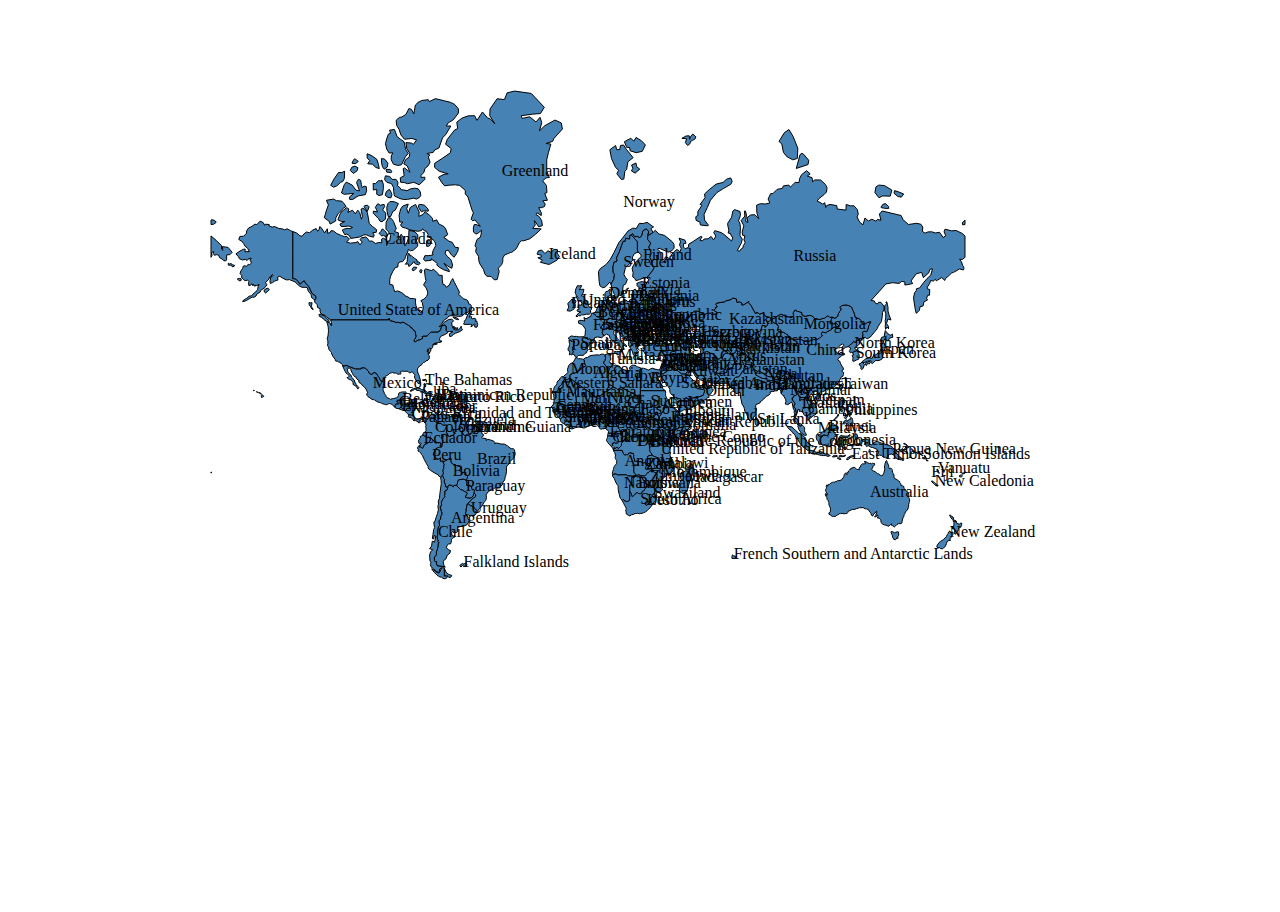
<file: D3Test/WebContent/index.html>
<!DOCTYPE html>
<meta charset="utf-8">
<style>

/* CSS goes here. */

</style>
<html style='height: 100%'>
<body style='height: 100%'>
<div id="container" style='height: 100%; width: 50%' ></div>	
</body>
</html>
<script src="js/d3.min.js" charset="utf-8"></script>
<script>


var width = 1160,
height = 860;


var svg = d3.select("#container").append("svg")
.attr("width", "200%")
.attr("height", "100%");




d3.json("model/countries.geo.json", function(error, world) {
		console.log("World is "+world);
	  if (error) return console.error(error);
  
	//Define map projection
      var projection = d3.geo.mercator()
                             .translate([width/2, height/2])
                             .scale([120]);

      //Define path generator
      var path = d3.geo.path()
                       .projection(projection);
	

      
    //Bind data and create one path per GeoJSON feature
    svg.selectAll("path")
       .data(world.features)
       .enter()
       .append("path")
       .attr("id",function(d,i){return d.id;})
       .attr("d", path)
       .style("fill", "steelblue")
       .style("stroke", "black")
     	;
       //.attr("transform",function(d, i){console.log(this); console.log(path); return "translate(" + projection(d.geometry.coordinates) + ")";})

	  
    
    svg.selectAll("text")
    	.data(world.features)
    	.enter()
    	.append("text")
    	.text(function(d){return d.properties.name})
    	.attr("transform", function(d ,i){
    		var bbox = svg.select("#"+String(d.id)).node().getBBox(); 
    		//return "translate("+ Math.floor(bbox.x + bbox.width/2.0) +"," + Math.floor(bbox.y + bbox.height/2.0)+")";
    		return "translate("+path.centroid(d)+")";
    		})
    	.attr("dy", ".15em")
    	;
	  /*
	  svg.append("path")
	      .datum(topojson.feature(world, world.objects.subunits))
	      .attr("d", d3.geo.path().projection(d3.geo.mercator()));
	*/

	
});

</script>
</file>
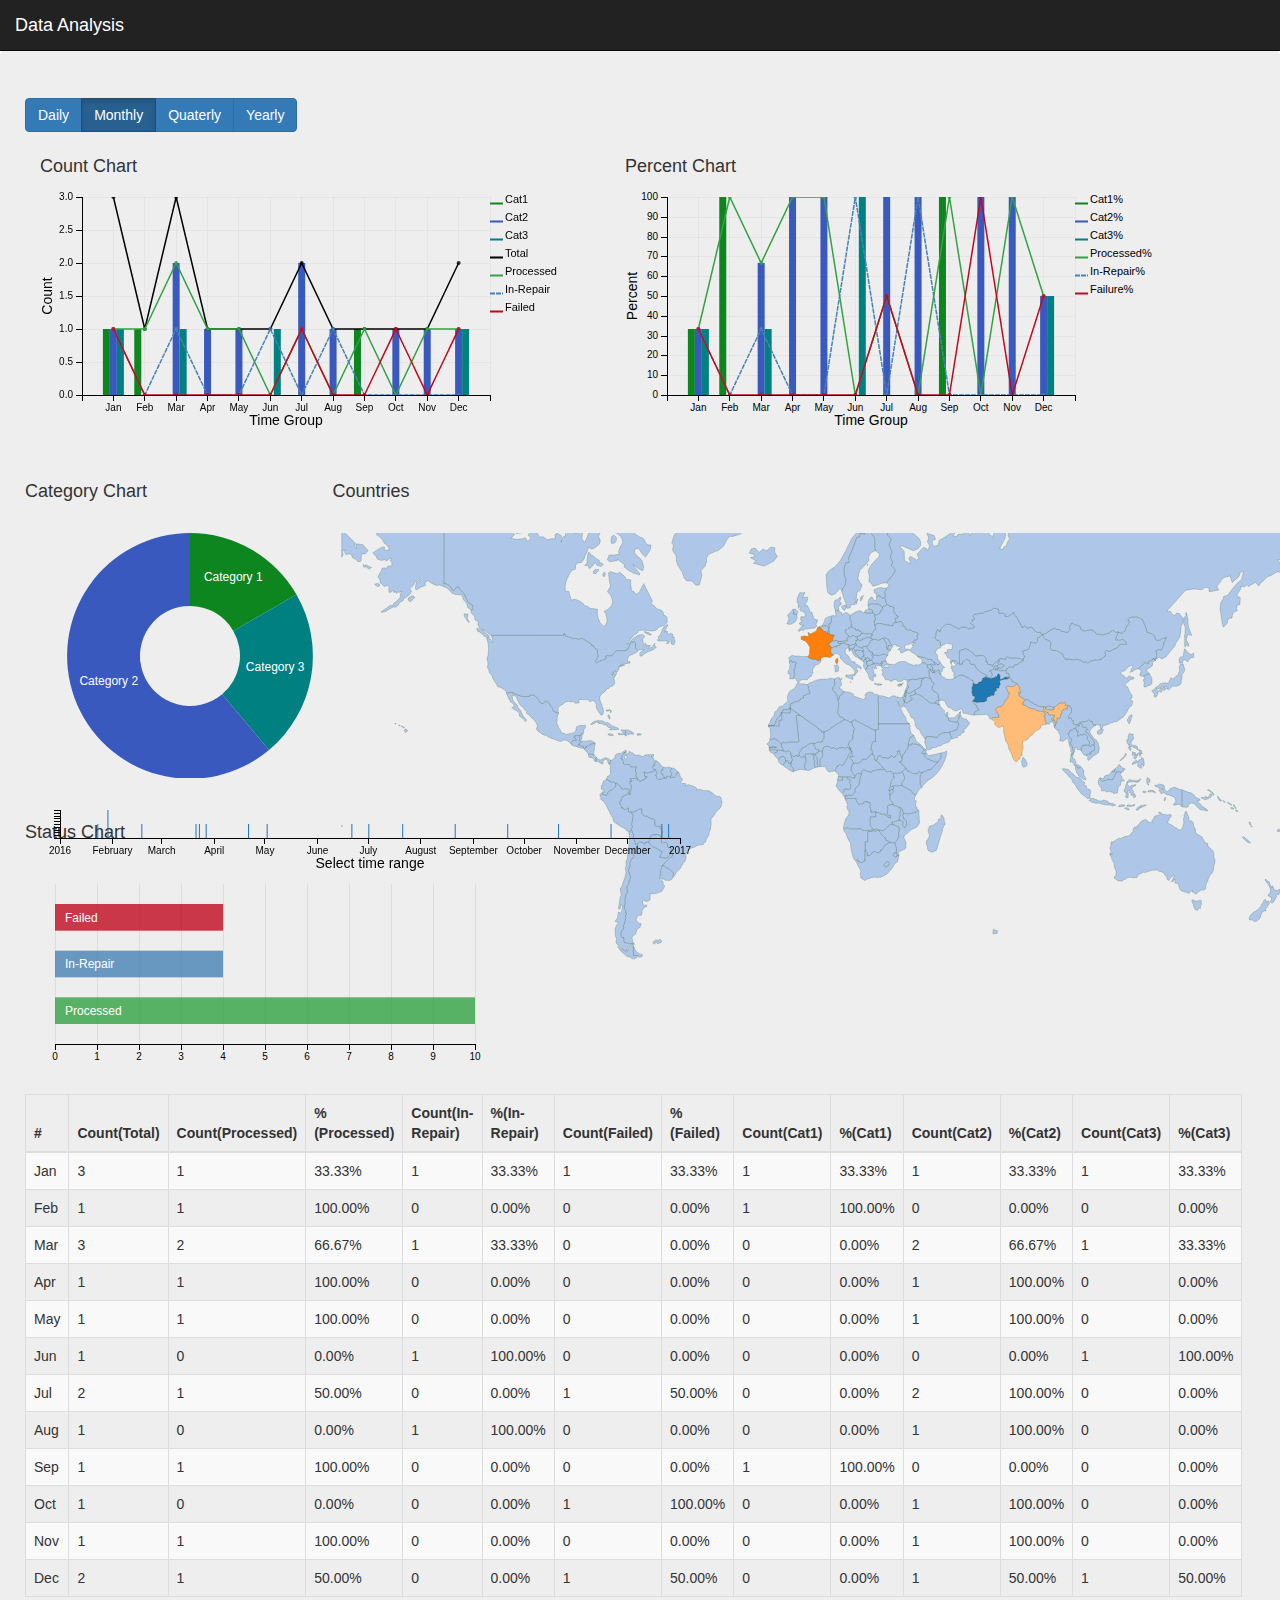
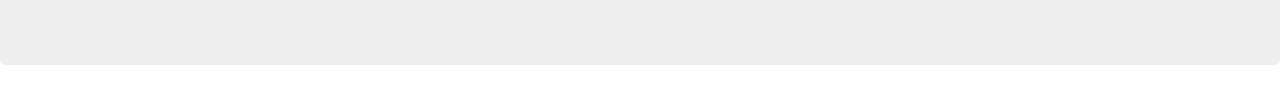
<file: D3Test/WebContent/starter.html>
<!DOCTYPE html>
<html lang="en">
<head>
    <meta charset="utf-8">
    <meta http-equiv="X-UA-Compatible" content="IE=edge">
    
	<meta content="width=device-width, initial-scale=1, maximum-scale=1, user-scalable=no" name="viewport">
	<link rel="stylesheet" href="css/data_analysis.css">
	<link rel="stylesheet" href="css/bootstrap.min.css">
	<link rel="stylesheet" href="css/dc.css">
</head>
<title>Data Analysis</title>
<body>
    <nav class="navbar navbar-inverse navbar-fixed-top">
      <div class="container-fluid">
        <div class="navbar-header">
          <button type="button" class="navbar-toggle collapsed" data-toggle="collapse" data-target="#navbar" aria-expanded="false" aria-controls="navbar">
            <span class="sr-only">Toggle navigation</span>
            <span class="icon-bar"></span>
            <span class="icon-bar"></span>
            <span class="icon-bar"></span>
          </button>
          <a class="navbar-brand" href="#">Data Analysis</a>
        </div>
        <!-- 
        <div id="navbar" class="navbar-collapse collapse">
          <ul class="nav navbar-nav navbar-right">
            <li><a href="#">Dashboard</a></li>
            <li><a href="#">Settings</a></li>
            <li><a href="#">Profile</a></li>
            <li><a href="#">Help</a></li>
          </ul>
          <form class="navbar-form navbar-right">
            <input type="text" class="form-control" placeholder="Search...">
          </form>
        </div>
         -->
      </div>
      </nav>
      
      
      <div class="container-fluid">
      <div class="row">
      	<!--  
      	<div class="col-sm-2 col-md-1 sidebar">
          <ul class="nav nav-sidebar">
            <li class="active"><a href="#">Overview <span class="sr-only">(current)</span></a></li>
            <li><a href="#">Reports</a></li>
            <li><a href="#">Analytics</a></li>
            <li><a href="#">Export</a></li>
          </ul>
        </div>
        -->
        <div class="col-sm-12 col-md-12 main jumbotron" style = "padding-left: 0px; padding-right: 0px;">
          
          	<div class = "container" style="margin-left: 10px; margin-right:10px;">
          		<div class="row">
          		        <div class="col-sm-12 col-md-12">
          				<div class="btn-group" data-toggle="buttons">
						  <label class="btn btn-primary ">
						    <input type="radio" name="options" id="day" value="day" autocomplete="off"> Daily
						  </label>
						  <label class="btn btn-primary active" >
						    <input type="radio" name="options" id="month" value="month" autocomplete="off" checked> Monthly
						  </label>
						  <label class="btn btn-primary">
						    <input type="radio" name="options" id="quater" value ="quater" autocomplete="off"> Quaterly
						  </label>
						  <label class="btn btn-primary">
						    <input type="radio" name="options" id="year" value = "year" autocomplete="off"> Yearly
						  </label>
						  
						</div>
					</div>
				</div>
	        	<div class="row">
          			<div class="col-sm-6 col-md-6">
          					<div class="panel-body" id="total_line_chart">
          					<!-- <svg id="trends_svg" width="100%" height="100%"></svg>  -->
          					<h4>Count Chart</h4>
          					</div>
          			</div>

          			<div class="col-sm-6 col-md-6">
          					<div class="panel-body" id="percent_chart">
          					<!-- <svg id="trends_svg" width="100%" height="100%"></svg>  -->
          					<h4>Percent Chart</h4>
          					</div>
          					
          			</div>
													
          		</div>
          		
          		<div class="row">
          			<div class="col-sm-3 col-md-3">
          					<div class="row">
	          					<div class="panel-body" id="category_chart">
											<h4>Category Chart</h4>
											<div class="reset filter_top" style="visibility: hidden">
												<font color="teal" style="font-family: Verdana;">Selected:</font> <span class="filter"></span> <a
													href="javascript:categoryChart.filterAll();dc.redrawAll();">Reset</a>
											</div>
	          					
	          					<!-- <svg id="trends_svg" width="100%" height="100%"></svg>  -->
	          					</div>
          					</div>
          					<div class = "row">
	          					<div class="panel-body" id="status_chart">
											<h4>Status Chart</h4>
	          								<div class="reset filter_top" style="visibility: hidden;">
												<font color="teal" style="font-family: Verdana;">Selected:</font> <span class="filter"></span> <a
													href="javascript:statusChart.filterAll();dc.redrawAll();">Reset</a>
											</div>
	          					<!-- <svg id="trends_svg" width="100%" height="100%"></svg>  -->
	          					</div>
          					</div>
          			</div>
          			
          			<div class="col-sm-9 col-md-9">
          				<div class="panel-body" id="map_chart">
          				<h4>Countries</h4>
          				<div class="reset filter_top" style="visibility: hidden;">
												<font color="teal" style="font-family: Verdana;">Selected:</font> <span class="filter"></span> <a
													href="javascript:mapChart.filterAll();dc.redrawAll();">Reset</a>
											</div>
						</div>
          			</div>
          			
          		</div>
          		
          		<div class="row">
          			<div class="col-sm-12 col-md-12">
          				<table id="data_table" class="table table-striped table-bordered table-hover">
          					<thead>
          					<tr>
          						<th>
          						#
          						</th>
          						<th>
          						Count(Total)
          						</th>
          						<th>
          						Count(Processed)
          						</th>
          						<th>
          						%(Processed)
          						</th>
          						<th>
          						Count(In-Repair)
          						</th>
          						<th>
          						%(In-Repair)
          						</th>
          						<th>
          						Count(Failed)
          						</th>
          						<th>
          						%(Failed)
          						</th>
          						<th>
          						Count(Cat1)
          						</th>
          						<th>
          						%(Cat1)
          						</th>
          						<th>
          						Count(Cat2)
          						</th>
          						<th>
          						%(Cat2)
          						</th>
          						<th>
          						Count(Cat3)
          						</th>
          						<th>
          						%(Cat3)
          						</th>
          					</tr>
          					</thead>
          					<tbody>
          					</tbody>
          				</table>
          			</div>
          		</div>
          		

 
				
          		
          		
          		<nav class="navbar navbar-fixed-bottom">
          			<div class="col-sm-12 col-md-12 ">
          					<div class="panel-body" id="time_line">
          					<div class="reset" style="visibility: hidden; font-size: 10px">
												Selected: <span class="filter"></span> <a
													href="javascript:timeline.filterAll();dc.redrawAll();">Reset</a>
							</div>
          					</div>
          			</div>
          		</nav>
          		

          		
          	</div>

        </div>
      </div>
      </div>

    
<script src="js/jquery-2.2.2.min.js"></script>
<script src="js/bootstrap.min.js"></script>
<script src="js/d3.min.js"></script>
<script src="js/d3-tip/index.js"></script>
<script src="js/crossfilter.min.js"></script>
<script src="js/dc.min.js"></script>
<script>
/*
http://jsfiddle.net/djmartin_umich/9VJHe/
 */


function print_filter(filter){
	var f=eval(filter);
	if (typeof(f.length) != "undefined") {}else{}
	if (typeof(f.top) != "undefined") {f=f.top(Infinity);}else{}
	if (typeof(f.dimension) != "undefined") {f=f.dimension(function(d) { return "";}).top(Infinity);}else{}
	console.log(filter+"("+f.length+") = "+JSON.stringify(f).replace("[","[\n\t").replace(/}\,/g,"},\n\t").replace("]","\n]"));
} 

var parseDate = d3.time.format("%d-%m-%Y").parse;
var timeGroup = $("input[name=options]:checked").val();
$(document).ready(function(){
	$("input[name=options]").change(function(){
		timeGroup = $("input[name=options]:checked").val();
		calculateCharts(timeGroup);
		totalChart.render();
		percentChart.render();
	})
})



var rows={};
var ndx;

var totalChart = dc.compositeChart("#total_line_chart");
var percentChart = dc.compositeChart("#percent_chart");
var categoryChart = dc.pieChart("#category_chart");
var statusChart = dc.rowChart("#status_chart");
var timeline = dc.barChart("#time_line");
var mapChart =  dc.geoChoroplethChart("#map_chart");


var cat1Colour = '#0D861F';
var cat2Colour = '#3A59BF';
var cat3Colour = 'teal';
var totalColour = 'black';
var processedColour = '#32A243';
var inRepairColour = 'steelblue';
var failureColour = '#C1091E';

d3.json("model/countries.geo.json", function(error, world){

	
	d3.json("model/data.json", function(error, dataValues) {
		
		rows=dataValues.data;
		
		rows.forEach(function(d) {
			d.dateObj = parseDate(d.date)
			d.monthDate = d3.time.month.floor(d.dateObj);
			d.yearDate=d3.time.year.floor(d.dateObj);
		});
		
		ndx = crossfilter(rows);
		var all = ndx.groupAll();
		var dateDim = ndx.dimension(function (d) {return d.dateObj});
		
		calculateCharts(timeGroup);
		
		var categoryDim = ndx.dimension(function (d) { return d.type; });
		var statusDim = ndx.dimension(function (d) {return d.status;});
		var countryDim = ndx.dimension(function(d){return d.country;});
		
		
		var countryGrpCount = countryDim.group().reduceCount();
		var timelineGrp = dateDim.group().reduceCount();
		var typeTotal = categoryDim.group().reduceCount();
		var statusTotal = statusDim.group().reduceCount();
		
		

		
		statusChart.width(500)
	    .height(200)
	    //.margins({top: 20, left: 10, right: 10, bottom: 20})
	    .group(statusTotal)
	    .dimension(statusDim)
	    .gap(20)
	    .label(
	    		function(v){
	    			if (v.key == "processed") return "Processed";
	    			if (v.key == "in-repair") return "In-Repair";
	    			if (v.key == "failure") return "Failed";
	    			})
		//.x(d3.scale.linear().domain([minDate,maxDate]))
	    .title(function (v) { return "Count: "+v.value; })
	    .elasticX(true)
	    //.renderTitleLabel(true)
	    //.ordinalColors([processedColour,inRepairColour, failureColour])
	    .controlsUseVisibility(true)
	    .colorCalculator(function(d){
	    	var colorVal;
    		switch(d.key){
    			case "processed":
    				colorVal = processedColour;
    				break;
    			case "in-repair":
    				colorVal = inRepairColour;
    				break;
    			case "failure":
    				colorVal = failureColour;
    				break;
    			
    		}
    		return colorVal;
	    })
	    ;
		          
		categoryChart
		 .dimension(categoryDim)
		 .group(typeTotal)
		 .innerRadius(50)
		 .label(
	    		function(v){
	    			if (v.key == "C") return "Category 1";
	    			if (v.key == "F") return "Category 2";
	    			if (v.key == "C&F") return "Category 3";
	    			})
		 .renderLabel(true)
		 .title(function (v) { return "Count: "+v.value; })
		 .controlsUseVisibility(true)
		 //.renderLabel(false)
		 .colorCalculator(function(d){
	    	var colorVal;
    		switch(d.key){
    			case "C":
    				colorVal = cat1Colour;
    				break;
    			case "F":
    				colorVal = cat2Colour;
    				break;
    			case "C&F":
    				colorVal = cat3Colour;
    				break;
    			
    		}
    		return colorVal;
	    })
		 ;
	       
		
		mapChart
		.width(990)
	    .height(500)
	    .dimension(countryDim)
	    .group(countryGrpCount) 
	    .colors(d3.scale.category20())
	    .controlsUseVisibility(true)
	    .title(function(v){return v.key+"\nTotal Count: "+ (+v.value||0);})
	    //.colors(d3.scale.ordinal().range(['blue','brown']))
	    .projection(d3.geo.mercator())
		    .overlayGeoJson(world.features, "state", function (d1) {
		        return d1.id;
		    })
		.on('renderlet', function (chart) {
	        	chart.selectAll("path").attr("style", "stroke : #0f3e0e; stroke-width : .2;"); 
	          })  
		;				    
		    
		timeline
		.width(700)
		.height(80)
		.dimension(dateDim)
		.x(d3.time.scale().domain([d3.time.year.floor(dateDim.bottom(1)[0].dateObj), d3.time.year.ceil(dateDim.top(1)[0].dateObj)]))
		.brushOn(true)
		.controlsUseVisibility(true)
		.group(timelineGrp,"Trades/Day")
		.xAxisLabel('Select time range')
		;
		timeline.yAxis().tickFormat(function(v){return '';});
		
		dc.renderAll();
		
	});
	
	
	
	
	
});





function calculateCharts(timeGrp){
	var columnTags = '<td name="totalCount"></td><td name="processedCount"></td><td name="processedPercent"></td><td name="repairCount"></td>'+
	'<td name="repairPercent"></td><td name="failedCount"></td><td name= "failedPercent"></td><td name="cCount"></td><td name="cPercent"></td>'+
	'<td name="fCount"></td><td name="fPercent"></td><td name="cfCount"></td><td name="cfPercent"></td>';
	var dim;
	monthNameFormat = d3.time.format("%b");
	
	$("#data_table tbody").html('');
	switch(timeGrp) {
	    case "day":
	    	dim = ndx.dimension(function (d) { return d.dateObj; });
	    	totalChart.x(d3.time.scale().domain([d3.time.year.floor(dim.bottom(1)[0].dateObj), d3.time.year.ceil(dim.top(1)[0].dateObj)]));
	    	totalChart.xAxis().tickValues( d3.time.month.range(d3.time.year.floor(dim.bottom(1)[0].dateObj), d3.time.year.ceil(dim.top(1)[0].dateObj)),1);
	    	totalChart.xAxis().tickFormat(function(v){return monthNameFormat(v);});
	    	
	    	$("#data_table tbody").html('<tr><td colspan = "14">Disabled for selected time group</td></tr>');
	    	
	    	percentChart.x(d3.time.scale().domain([d3.time.year.floor(dim.bottom(1)[0].dateObj), d3.time.year.ceil(dim.top(1)[0].dateObj)]));
	    	percentChart.xAxis().tickValues( d3.time.month.range(d3.time.year.floor(dim.bottom(1)[0].dateObj), d3.time.year.ceil(dim.top(1)[0].dateObj)),1);
	    	percentChart.xAxis().tickFormat(function(v){return monthNameFormat(v);});
	        break;
	    case "month":
	    	dim = ndx.dimension(function (d) { return d.dateObj.getMonth(); });
	    	for(idx = 0; idx<12 ; idx++){
	    		$("#data_table tbody").append('<tr id="data_row_'+idx+'"><td>'+monthNameFormat(new Date(2001,idx,2))+'</td>'+columnTags+'</tr>');
	    	}
	    	totalChart.x(d3.scale.linear().domain([-1, 12]));
	    	totalChart.xAxis().tickValues([0, 1, 2, 3, 4, 5, 6, 7, 8, 9, 10, 11, 12]);
	    	totalChart.xAxis().tickFormat(function(v){if(v>=0 && v<12) return monthNameFormat(new Date(2001,v,2)); else return '';});
			percentChart.x(d3.scale.linear().domain([-1, 12]));
			percentChart.xAxis().tickValues([0, 1, 2, 3, 4, 5, 6, 7, 8, 9, 10, 11, 12]);
			percentChart.xAxis().tickFormat(function(v){ if(v>=0 && v<12) return monthNameFormat(new Date(2001,v,2)); else return '';});
	        break;
	    case "quater":
	    	
	        dim = ndx.dimension(function (d) {
	            var month = d.dateObj.getMonth();
	            if (month <= 2) {
	                return 1;
	            } else if (month > 2 && month <= 5) {
	                return 2;
	            } else if (month > 5 && month <= 8) {
	                return 3;
	            } else {
	                return 4;
	            }
	        });
	        
	        for(idx = 1; idx<=4 ; idx++){
	    		$("#data_table tbody").append('<tr id="data_row_'+idx+'"><td>Q'+idx+'</td>'+columnTags+'</tr>');
	    	}
	        totalChart.x(d3.scale.linear().domain([0,5])).xAxis().tickFormat(function(v){if([1,2,3,4].includes(v)) return 'Q'+v; else return '';});
	        totalChart.xAxis().tickValues([0, 1, 2, 3, 4, 5]);
	        
	        percentChart.x(d3.scale.linear().domain([0,5])).xAxis().tickFormat(function(v){if([1,2,3,4].includes(v)) return 'Q'+v; else return '';});
	        percentChart.xAxis().tickValues([0, 1, 2, 3, 4, 5]);
	        
	        break;
	    case "year":
	    	dim = ndx.dimension(function (d) { return d.dateObj.getFullYear(); });
	    	
	    	for(idx = dim.bottom(1)[0].dateObj.getFullYear(); idx<=dim.top(1)[0].dateObj.getFullYear() ; idx++){
	    		$("#data_table tbody").append('<tr id="data_row_'+idx+'"><td>'+idx+'</td>'+columnTags+'</tr>');
	    	}
	    	totalChart.x(d3.scale.linear().domain([  dim.bottom(1)[0].dateObj.getFullYear()-1, dim.top(1)[0].dateObj.getFullYear()+1]))
	    	.xAxis().tickFormat(function(v){if(Number.isInteger(v)) return v; else return '';});
	    	totalChart.xAxis().tickValues([dim.bottom(1)[0].dateObj.getFullYear()-1, dim.bottom(1)[0].dateObj.getFullYear(), dim.bottom(1)[0].dateObj.getFullYear()+1]);
	    	
	    	
	    	percentChart.x(d3.scale.linear().domain([  dim.bottom(1)[0].dateObj.getFullYear()-1, dim.top(1)[0].dateObj.getFullYear()+1]))
	    	.xAxis().tickFormat(function(v){if(Number.isInteger(v)) return v; else return '';});
	    	percentChart.xAxis().tickValues([dim.bottom(1)[0].dateObj.getFullYear()-1, dim.bottom(1)[0].dateObj.getFullYear(), dim.bottom(1)[0].dateObj.getFullYear()+1]);
	        break;

	} ;
	
	var yrStatGroup = dim.group().reduce(
		function (p,v){
			p.totalCount++;
			if(v.status == "processed") p.processedCount++;
			if(v.status == "in-repair") p.repairCount++;
			if(v.status == "failure") p.failureCount++;
			if(v.type == "C") p.cat1Count++;
			if(v.type == "F") p.cat2Count++;
			if(v.type == "C&F") p.cat3Count++;
			
			if(p.totalCount>0){
				p.processPercent = d3.format(".2f")((p.processedCount/p.totalCount)*100);
				p.failurePercent = d3.format(".2f")((p.failureCount/p.totalCount)*100);
				p.repairPercent = d3.format(".2f")((p.repairCount/p.totalCount)*100);
				p.cat1Percent = d3.format(".2f")((p.cat1Count/p.totalCount)*100);
				p.cat2Percent = d3.format(".2f")((p.cat2Count/p.totalCount)*100);
				p.cat3Percent = d3.format(".2f")((p.cat3Count/p.totalCount)*100);
			} else {
				p.processPercent = 0;
				p.failurePercent = 0;
				p.repairPercent = 0;
				p.cat1Percent = 0;
				p.cat2Percent = 0;
				p.cat3Percent = 0;
			}
			
			return p;
		},
		
		function (p,v){
			p.totalCount--;
			if(v.status == "processed") p.processedCount--;
			if(v.status == "in-repair") p.repairCount--;
			if(v.status == "failure") p.failureCount--;
			if(v.type == "C") p.cat1Count--;
			if(v.type == "F") p.cat2Count--;
			if(v.type == "C&F") p.cat3Count--;
			
			if(p.totalCount > 0){
				p.processPercent = d3.format(".2f")((p.processedCount/p.totalCount)*100);
				p.failurePercent = d3.format(".2f")((p.failureCount/p.totalCount)*100);
				p.repairPercent = d3.format(".2f")((p.repairCount/p.totalCount)*100);
				p.cat1Percent = d3.format(".2f")((p.cat1Count/p.totalCount)*100);
				p.cat2Percent = d3.format(".2f")((p.cat2Count/p.totalCount)*100);
				p.cat3Percent = d3.format(".2f")((p.cat3Count/p.totalCount)*100);
			}else {
				p.processPercent = 0;
				p.failurePercent = 0;
				p.repairPercent = 0;
				p.cat1Percent = 0;
				p.cat2Percent = 0;
				p.cat3Percent = 0;
			}
			
			
			
			return p;
		},
		
		function (){
			return {
				totalCount: 0,
				processedCount: 0,
				failureCount: 0,
				repairCount: 0,
				cat1Count: 0,
				cat2Count: 0,
				cat3Count: 0,
				processPercent: 0,
				failurePercent: 0,
				repairPercent: 0,
				cat1Percent: 0,
				cat2Percent: 0,
				cat3Percent: 0
            };
			
		}
	);
	
	
	
	totalChart
	.width(550).height(250)
	.dimension(dim)
	//.x(d3.time.scale().domain([d3.time.year.floor(dim.bottom(1)[0].dateObj), d3.time.year.ceil(dim.top(1)[0].dateObj)]))
	.elasticY(true)
	//.elasticX(true)
	.brushOn(false)
	.shareTitle(false)
	//.xAxis().ticks(d3.time.months)
	//.tickFormat(d3.time.format("%B"))
	.compose([
	          
	          dc.barChart(totalChart).group(yrStatGroup,"Cat1")
	          .valueAccessor(function (p) {
	              return p.value.cat1Count;
	          })
	          .centerBar(true)
	          .barPadding(3)
	          .title(function(v){if(timeGrp != 'day')   $('#data_row_'+v.key+' td[name="cCount"] ').text(v.value.cat1Count)  ;return "Category1: "+v.value.cat1Count;})
	          ,
	          
	          dc.barChart(totalChart).group(yrStatGroup,"Cat2")
	          .valueAccessor(function (p) {
	              return p.value.cat2Count;
	          })
		      .centerBar(true)
		      .barPadding(3)
		      .title(function(v){if(timeGrp != 'day') $('#data_row_'+v.key+' td[name="fCount"] ').text(v.value.cat2Count)  ;return "Category2: "+v.value.cat2Count;})
		      ,		
		      
		      dc.barChart(totalChart).group(yrStatGroup,"Cat3")
	          .valueAccessor(function (p) {
	              return p.value.cat3Count;
	          })
		      .centerBar(true)
		      .barPadding(3)
		      .title(function(v){ if(timeGrp != 'day') $('#data_row_'+v.key+' td[name="cfCount"] ').text(v.value.cat3Count)  ;return "Category3: "+v.value.cat3Count;})
		      ,		
	          
	          dc.lineChart(totalChart).group(yrStatGroup,"Total")
	          .valueAccessor(function (p) {
	              return p.value.totalCount;
	          })
	          .renderDataPoints({radius: 2, fillOpacity: 0.8, strokeOpacity: 0.8})
	          .title(function(v){if(timeGrp != 'day') $('#data_row_'+v.key+' td[name="totalCount"] ').text(v.value.totalCount)  ;return "Total: "+v.value.totalCount;})
	          ,
	          
	          dc.lineChart(totalChart).group(yrStatGroup,"Processed")
	          .valueAccessor(function (p) {
	              return p.value.processedCount;
	          })
	          .renderDataPoints({radius: 2, fillOpacity: 0.8, strokeOpacity: 0.8})
	          .title(function(v){if(timeGrp != 'day') $('#data_row_'+v.key+' td[name="processedCount"] ').text(v.value.processedCount); return "Processed: "+v.value.processedCount;})
	          ,
	          
	          dc.lineChart(totalChart).group(yrStatGroup,"In-Repair")
	          .valueAccessor(function (p) {
	              return p.value.repairCount;
	          })
	          .dashStyle([5,1])
	          .renderDataPoints({radius: 2, fillOpacity: 0.8, strokeOpacity: 0.8})
	          .title(function(v){if(timeGrp != 'day')  $('#data_row_'+v.key+' td[name="repairCount"] ').text(v.value.repairCount); return "In-Repair: "+v.value.repairCount;})
	          ,
	          
	          dc.lineChart(totalChart).group(yrStatGroup,"Failed")
	          .valueAccessor(function (p) {
	              return p.value.failureCount;
	          })
	          .dashStyle([5,0])
	          .renderDataPoints({radius: 2, fillOpacity: 0.8, strokeOpacity: 0.8})
	          .title(function(v){if(timeGrp != 'day') $('#data_row_'+v.key+' td[name="failedCount"] ').text(v.value.failureCount); return "Failed: "+v.value.failureCount;})
	          ])
			  .on('renderlet', function (chart) {
	        	  var barWidth = chart.select("g.sub._0 rect").attr("width");
	        	  var rightMove = barWidth;
	        	  var leftMove = -barWidth;
	        	  var elements = chart.selectAll("g._0");
	        	chart.selectAll("g.sub._0").attr("transform", "translate(" + leftMove + ", 0)"); 
				chart.selectAll("g.sub._2").attr("transform", "translate(" + rightMove + ", 0)");
	          })  
	          .legend(dc.legend().x(450).y(10).itemHeight(13).gap(5))
	          .ordinalColors([cat1Colour,cat2Colour, cat3Colour, totalColour, processedColour, inRepairColour, failureColour]) 
	          .xAxisLabel('Time Group')
	          .yAxisLabel('Count')
	          .renderHorizontalGridLines(true)
	          .renderVerticalGridLines(true)
	          .shareColors(true)
	          ;
	
	
	totalChart.margins().right=100;
	
	percentChart
	.width(550).height(250)
	.dimension(dim)
	//.x(d3.time.scale().domain([d3.time.year.floor(dim.bottom(1)[0].dateObj), d3.time.year.ceil(dim.top(1)[0].dateObj)]))
	//.elasticY(true)
	.y(d3.scale.linear().domain([0, 100]))
	//.elasticX(true)
	.brushOn(false)
	.shareTitle(false)
	//.xAxis().ticks(d3.time.months)
	//.tickFormat(d3.time.format("%B"))
	.compose([
	          
	          
				dc.barChart(percentChart).group(yrStatGroup,"Cat1%")
				.valueAccessor(function (p) {
				    return p.value.cat1Percent;
				})
				.centerBar(true)
				.barPadding(3)
				.title(function(v){if(timeGrp != 'day') $('#data_row_'+v.key+' td[name="cPercent"] ').text(v.value.cat1Percent+"%"); return "Category1: "+v.value.cat1Percent+"%";})
				,
				
				dc.barChart(percentChart).group(yrStatGroup,"Cat2%")
				.valueAccessor(function (p) {
				    return p.value.cat2Percent;
				})
				.centerBar(true)
				.barPadding(3)
				.title(function(v){if(timeGrp != 'day') $('#data_row_'+v.key+' td[name="fPercent"] ').text(v.value.cat2Percent+"%"); return "Category2: "+v.value.cat2Percent+"%";})
				,
				
				dc.barChart(percentChart).group(yrStatGroup,"Cat3%")
				.valueAccessor(function (p) {
				    return p.value.cat3Percent;
				})
				.centerBar(true)
				.barPadding(3)
				.title(function(v){if(timeGrp != 'day') $('#data_row_'+v.key+' td[name="cfPercent"] ').text(v.value.cat3Percent+"%"); return "Category3: "+v.value.cat3Percent+"%";})
				,

	          dc.lineChart(percentChart).group(yrStatGroup,"Processed%")
	          .valueAccessor(function (p) {
	              return p.value.processPercent;
	          })
	          .renderDataPoints({radius: 2, fillOpacity: 0.8, strokeOpacity: 0.8})
	          .title(function(v){if(timeGrp != 'day') $('#data_row_'+v.key+' td[name="processedPercent"] ').text(v.value.processPercent+"%"); return "Processed: "+v.value.processPercent+"%";})
	          ,
	          
	          dc.lineChart(percentChart).group(yrStatGroup,"In-Repair%")
	          .valueAccessor(function (p) {
	              return p.value.repairPercent;
	          })
	          .dashStyle([5,1])
	          .renderDataPoints({radius: 2, fillOpacity: 0.8, strokeOpacity: 0.8})
	          .title(function(v){if(timeGrp != 'day') $('#data_row_'+v.key+' td[name="repairPercent"] ').text(v.value.repairPercent+"%"); return "In-Repair: "+v.value.repairPercent+"%";})
	          ,
	          
	          dc.lineChart(percentChart).group(yrStatGroup,"Failure%")
	          .valueAccessor(function (p) {
	              return p.value.failurePercent;
	          })
	          .renderDataPoints({radius: 2, fillOpacity: 0.8, strokeOpacity: 0.8})
	          .title(function(v){if(timeGrp != 'day') $('#data_row_'+v.key+' td[name="failedPercent"] ').text(v.value.failurePercent+"%"); return "Failed: "+v.value.failurePercent+"%";})
	          ])
	          .on('renderlet', function (chart) {
	        	  var barWidth = chart.select("g.sub._0 rect").attr("width");
	        	  var rightMove = barWidth;
	        	  var leftMove = -barWidth;
	        	  //var axisLength = chart.xAxisLength();
	        	 chart.selectAll("g.sub._0").attr("transform", "translate(" + leftMove + ", 0)"); 
				chart.selectAll("g.sub._2").attr("transform", "translate(" + rightMove + ", 0)");
	          })
	          .legend(dc.legend().x(450).y(10).itemHeight(13).gap(5))
	          .ordinalColors([cat1Colour,cat2Colour, cat3Colour, processedColour, inRepairColour, failureColour])
	          .xAxisLabel('Time Group')
	          .yAxisLabel('Percent')
	          .renderHorizontalGridLines(true)
	          .renderVerticalGridLines(true)
	          .shareColors(true)
	          ;
	
	percentChart.margins().right=100;
	
}



/*
function testFunction(d){
	pieTip.show(d);
	var testRowChart = dc.rowChart('#rowchart_'+d.data.key);
	testRowChart.width(200)
    .height(200)
    //.margins({top: 20, left: 10, right: 10, bottom: 20})
    .transitionDuration(750)
    .group(monthGrpProcessed)
    .dimension(monthDim1)
	.x(d3.time.scale().domain([minDate,maxDate]))
    //.colors(expenseColors)
    //.renderLabel(true)
    //.gap(9)
    .title(function (d) { return ""; })
    .elasticX(true);
	
	testRowChart.render();
    //.xAxis().ticks(5).tickFormat(d3.format("s"));


}

		d3.selectAll(".pie-slice").call(pieTip);
	    d3.selectAll(".pie-slice").on('mouseover', testFunction)
	        .on('mouseout', pieTip.hide);




	    var pieTip = d3.tip()
	                      .attr('class', 'd3-tip')
	                      .offset([30, 30])
	                      .html(function (d) { 
	                    	  return "<div id ='rowchart_"+d.data.key+"'></div>";
	                    	  //return "<span style='color: #f0027f'>" +  d.data.key + "</span> : "  + d.value;
	                    	  });
		
*/




/*
//working code
var trendsSvg = d3.select("#trends_svg");

var dateExtent;
var format = d3.time.format("%d-%m-%Y");
d3.json("model/data.json", function(error, dataValues) {
	
	dateExtent= d3.extent(dataValues.data, function (el) {
		el.dateTime = format.parse(el.date);
		return el.dateTime;
		});
 	console.log("Date Extent is "+dateExtent);
 	mindate = d3.time.month.floor(dateExtent[0]);
 	maxdate = d3.time.month.ceil(dateExtent[1]);
	
	var xScale = d3.time.scale().domain([mindate, maxdate]).range([60, 800]);
	var xAxis = d3.svg.axis().scale(xScale).ticks(d3.time.months).tickFormat(d3.time.format("%B")).tickSubdivide(true);

	//xAxis = d3.svg.axis().scale(xScale);

	trendsSvg.append("svg:g")
	.call(xAxis);

});
*/


</script>

</body>
</html>
</file>
<file: D3Test/WebContent/css/data_analysis.css>
@CHARSET "ISO-8859-1";

body {
	min-height: 100%;
	margin: 0px 0px 0px 0px;
	background-color: white;
	color: navy;
	padding-top: 50px;
	}

.navbar-fixed-top {
  border: 0;
}

/* Hide for mobile, show later */
.sidebar {
  display: none;
}
@media (min-width: 768px) {
  .sidebar {
    position: fixed;
    /*top: 51px;*/
    bottom: 0;
    left: 0;
    z-index: 1000;
    display: block;
    /*padding: 20px;*/
    overflow-x: hidden;
    overflow-y: auto; /* Scrollable contents if viewport is shorter than content. */
    background-color: #f5f5f5;
    border-right: 1px solid #eee;
  }
}

/* Sidebar navigation */
.nav-sidebar {
  margin-right: -21px; /* 20px padding + 1px border */
  margin-bottom: 20px;
  margin-left: -20px;
}
.nav-sidebar > li > a {
  padding-right: 20px;
  padding-left: 20px;
}
.nav-sidebar > .active > a,
.nav-sidebar > .active > a:hover,
.nav-sidebar > .active > a:focus {
  color: #fff;
  background-color: #428bca;
}
</file>
<file: D3Test/WebContent/css/dc.css>
div.dc-chart {
    float: left;
}

.dc-chart rect.bar {
    stroke: none;
    cursor: pointer;
}

.dc-chart rect.bar:hover {
    fill-opacity: .5;
}

.dc-chart rect.stack1 {
    stroke: none;
    fill: red;
}

.dc-chart rect.stack2 {
    stroke: none;
    fill: green;
}

.dc-chart rect.deselected {
    stroke: none;
    fill: #ccc;
}

.dc-chart .empty-chart .pie-slice path {
    fill: #FFEEEE;
    cursor: default;
}

.dc-chart .empty-chart .pie-slice {
    cursor: default;
}

.dc-chart .pie-slice {
    fill: white;
    font-size: 12px;
    cursor: pointer;
}

.dc-chart .pie-slice.external{
    fill: black;
}

.dc-chart .pie-slice :hover {
    fill-opacity: .8;
}

.dc-chart .pie-slice.highlight {
    fill-opacity: .8;
}

.dc-chart .pie-path {
  fill:none;
  stroke-width: 2px;
  stroke: black;
  opacity: 0.4;
}

.dc-chart .selected path {
    stroke-width: 3;
    stroke: #ccc;
    fill-opacity: 1;
}

.dc-chart .deselected path {
    stroke: none;
    fill-opacity: .5;
    fill: #ccc;
}

.dc-chart .axis path,
.dc-chart .axis line {
    fill: none;
    stroke: #000;
    shape-rendering: crispEdges;
}

.dc-chart .axis text {
    font: 10px sans-serif;
}

.dc-chart .grid-line,
.dc-chart .axis .grid-line {
    fill: none;
    stroke: #ccc;
    opacity: .5;
    shape-rendering: crispEdges;
}

.dc-chart .grid-line line,
.dc-chart .axis .grid-line line {
    fill: none;
    stroke: #ccc;
    opacity: .5;
    shape-rendering: crispEdges;
}

.dc-chart .brush rect.background {
    z-index: -999;
}

.dc-chart .brush rect.extent {
    fill: steelblue;
    fill-opacity: .125;
}

.dc-chart .brush .resize path {
    fill: #eee;
    stroke: #666;
}

.dc-chart path.line {
    fill: none;
    stroke-width: 1.5px;
}

.dc-chart circle.dot {
    stroke: none;
}

.dc-chart g.dc-tooltip path {
    fill: none;
    stroke: grey;
    stroke-opacity: .8;
}

.dc-chart path.area {
    fill-opacity: .3;
    stroke: none;
}

.dc-chart .node {
    font-size: 0.7em;
    cursor: pointer;
}

.dc-chart .node :hover {
    fill-opacity: .8;
}

.dc-chart .selected circle {
    stroke-width: 3;
    stroke: #ccc;
    fill-opacity: 1;
}

.dc-chart .deselected circle {
    stroke: none;
    fill-opacity: .5;
    fill: #ccc;
}

.dc-chart .bubble {
    stroke: none;
    fill-opacity: 0.6;
}

.dc-data-count {
    float: right;
    margin-top: 15px;
    margin-right: 15px;
}

.dc-data-count .filter-count {
    color: #3182bd;
    font-weight: bold;
}

.dc-data-count .total-count {
    color: #3182bd;
    font-weight: bold;
}

.dc-data-table {
}

.dc-chart g.state {
    cursor: pointer;
}

.dc-chart g.state :hover {
    fill-opacity: .8;
}

.dc-chart g.state path {
    stroke: white;
}

.dc-chart g.selected path {
}

.dc-chart g.deselected path {
    fill: grey;
}

.dc-chart g.selected text {
}

.dc-chart g.deselected text {
    display: none;
}

.dc-chart g.county path {
    stroke: white;
    fill: none;
}

.dc-chart g.debug rect {
    fill: blue;
    fill-opacity: .2;
}

.dc-chart g.row rect {
    fill-opacity: 0.8;
    cursor: pointer;
}

.dc-chart g.row rect:hover {
    fill-opacity: 0.6;
}

.dc-chart g.row text {
    fill: white;
    font-size: 12px;
    cursor: pointer;
}

.dc-legend {
    font-size: 11px;
}

.dc-legend-item {
    cursor: pointer;
}

.dc-chart g.axis text {
    /* Makes it so the user can't accidentally click and select text that is meant as a label only */
    -webkit-user-select: none; /* Chrome/Safari */
    -moz-user-select: none; /* Firefox */
    -ms-user-select: none; /* IE10 */
    -o-user-select: none;
    user-select: none;
    pointer-events: none;
}

.dc-chart path.highlight {
    stroke-width: 3;
    fill-opacity: 1;
    stroke-opacity: 1;
}

.dc-chart .highlight {
    fill-opacity: 1;
    stroke-opacity: 1;
}

.dc-chart .fadeout {
    fill-opacity: 0.2;
    stroke-opacity: 0.2;
}

.dc-chart path.dc-symbol,
g.dc-legend-item.fadeout {
    fill-opacity: 0.5;
    stroke-opacity: 0.5;
}

.dc-hard .number-display {
    float: none;
}

.dc-chart .box text {
    font: 10px sans-serif;
    -webkit-user-select: none; /* Chrome/Safari */
    -moz-user-select: none; /* Firefox */
    -ms-user-select: none; /* IE10 */
    -o-user-select: none;
    user-select: none;
    pointer-events: none;
}

.dc-chart .box line,
.dc-chart .box circle {
    fill: #fff;
    stroke: #000;
    stroke-width: 1.5px;
}

.dc-chart .box rect {
    stroke: #000;
    stroke-width: 1.5px;
}

.dc-chart .box .center {
    stroke-dasharray: 3,3;
}

.dc-chart .box .outlier {
    fill: none;
    stroke: #ccc;
}

.dc-chart .box.deselected .box {
    fill: #ccc;
}

.dc-chart .box.deselected {
    opacity: .5;
}

.dc-chart .symbol{
    stroke: none;
}

.dc-chart .heatmap .box-group.deselected rect {
    stroke: none;
    fill-opacity: .5;
    fill: #ccc;
}

.dc-chart .heatmap g.axis text {
    pointer-events: all;
    cursor: pointer;
}
</file>
